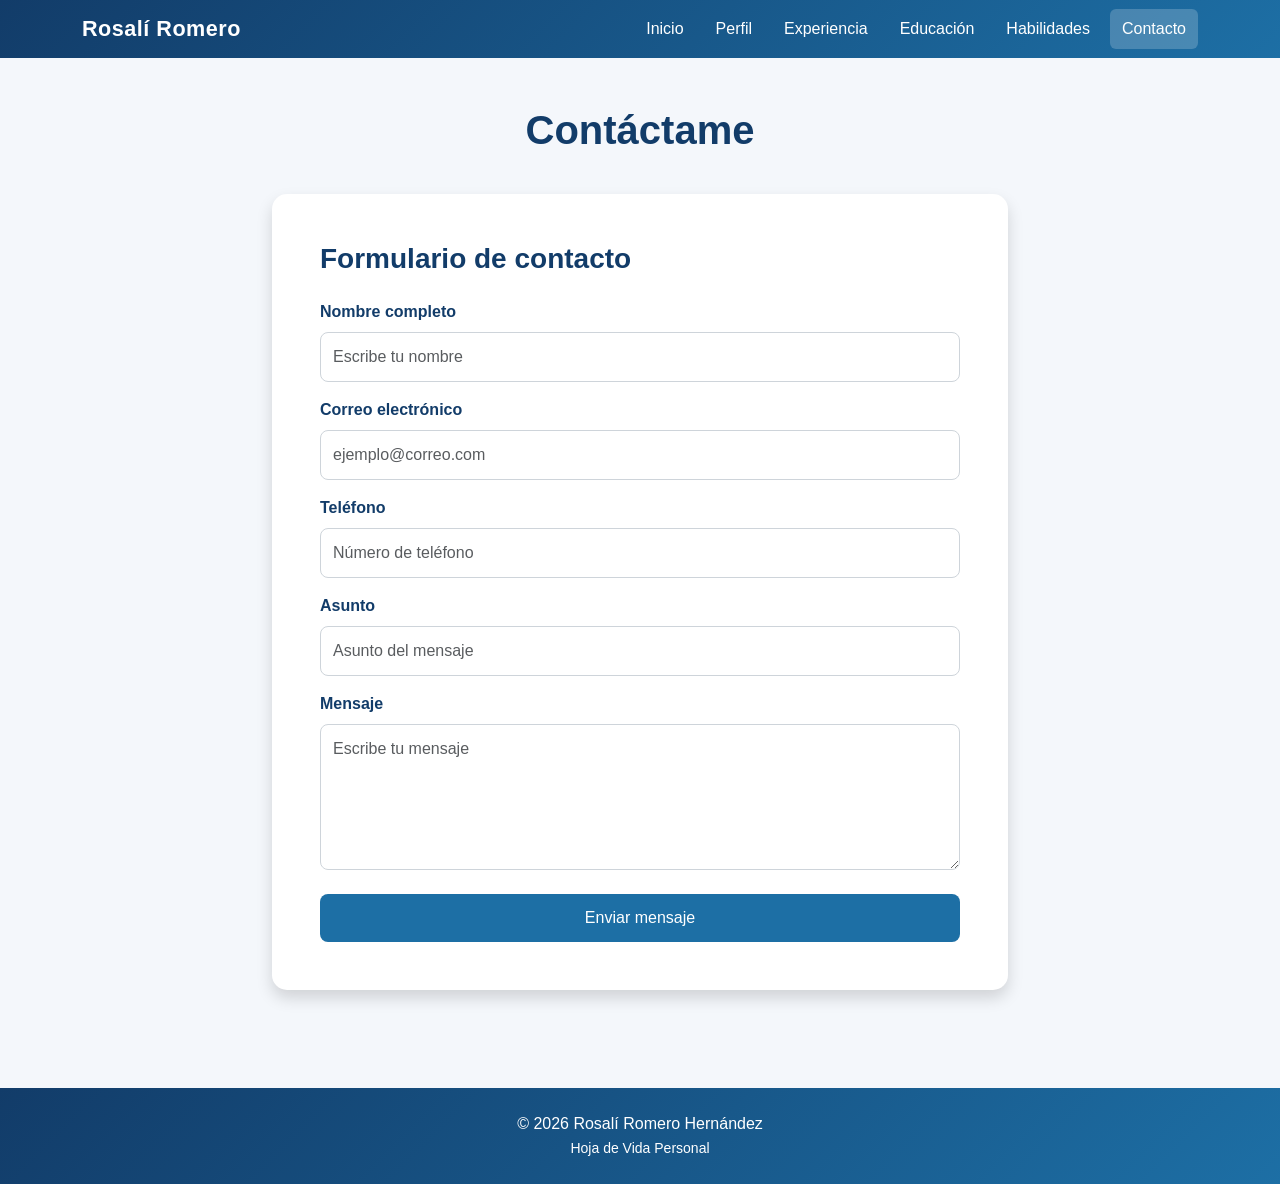
<file: contacto.html>
<!DOCTYPE html>
<html lang="es">

<head>

    <meta charset="UTF-8">

    <meta name="viewport" content="width=device-width, initial-scale=1.0">

    <title>Contacto | Rosalí Romero Hernández</title>

    <link
        href="https://cdn.jsdelivr.net/npm/bootstrap@5.3.3/dist/css/bootstrap.min.css"
        rel="stylesheet">

    <link rel="stylesheet" href="estilos.css">

</head>

<body>

    <nav class="navbar navbar-expand-lg navbar-dark">

        <div class="container">

            <a class="navbar-brand fw-bold" href="index.html">
                Rosalí Romero
            </a>

            <button
                class="navbar-toggler"
                type="button"
                data-bs-toggle="collapse"
                data-bs-target="#menu">

                <span class="navbar-toggler-icon"></span>

            </button>

            <div class="collapse navbar-collapse" id="menu">

                <ul class="navbar-nav ms-auto">

                    <li class="nav-item">
                        <a class="nav-link" href="index.html">
                            Inicio
                        </a>
                    </li>

                    <li class="nav-item">
                        <a class="nav-link" href="perfil.html">
                            Perfil
                        </a>
                    </li>

                    <li class="nav-item">
                        <a class="nav-link" href="experiencia.html">
                            Experiencia
                        </a>
                    </li>

                    <li class="nav-item">
                        <a class="nav-link" href="educacion.html">
                            Educación
                        </a>
                    </li>

                    <li class="nav-item">
                        <a class="nav-link" href="habilidades.html">
                            Habilidades
                        </a>
                    </li>

                    <li class="nav-item">
                        <a class="nav-link active" href="contacto.html">
                            Contacto
                        </a>
                    </li>

                </ul>

            </div>

        </div>

    </nav>


    <main class="container py-5">

        <h1 class="text-center titulo-seccion">
            Contáctame
        </h1>

        <div class="row justify-content-center">

            <div class="col-lg-8">

                <div class="card shadow animar">

                    <div class="card-body p-4 p-md-5">

                        <h3 class="card-title mb-4">
                            Formulario de contacto
                        </h3>

                        <form id="formularioContacto" novalidate>

                            <!-- NOMBRE -->

                            <div class="mb-3">

                                <label
                                    for="nombre"
                                    class="form-label">

                                    Nombre completo

                                </label>

                                <input
                                    type="text"
                                    id="nombre"
                                    class="form-control"
                                    placeholder="Escribe tu nombre">

                                <div
                                    id="errorNombre"
                                    class="text-danger mt-1">
                                </div>

                            </div>


                            <!-- CORREO -->

                            <div class="mb-3">

                                <label
                                    for="correo"
                                    class="form-label">

                                    Correo electrónico

                                </label>

                                <input
                                    type="email"
                                    id="correo"
                                    class="form-control"
                                    placeholder="ejemplo@correo.com">

                                <div
                                    id="errorCorreo"
                                    class="text-danger mt-1">
                                </div>

                            </div>


                            <!-- TELÉFONO -->

                            <div class="mb-3">

                                <label
                                    for="telefono"
                                    class="form-label">

                                    Teléfono

                                </label>

                                <input
                                    type="text"
                                    id="telefono"
                                    class="form-control"
                                    placeholder="Número de teléfono">

                                <div
                                    id="errorTelefono"
                                    class="text-danger mt-1">
                                </div>

                            </div>


                            <!-- ASUNTO -->

                            <div class="mb-3">

                                <label
                                    for="asunto"
                                    class="form-label">

                                    Asunto

                                </label>

                                <input
                                    type="text"
                                    id="asunto"
                                    class="form-control"
                                    placeholder="Asunto del mensaje">

                                <div
                                    id="errorAsunto"
                                    class="text-danger mt-1">
                                </div>

                            </div>


                            <!-- MENSAJE -->

                            <div class="mb-4">

                                <label
                                    for="mensaje"
                                    class="form-label">

                                    Mensaje

                                </label>

                                <textarea
                                    id="mensaje"
                                    class="form-control"
                                    rows="5"
                                    placeholder="Escribe tu mensaje"></textarea>

                                <div
                                    id="errorMensaje"
                                    class="text-danger mt-1">
                                </div>

                            </div>


                            <!-- BOTÓN -->

                            <button
                                type="submit"
                                class="btn btn-principal w-100">

                                Enviar mensaje

                            </button>

                        </form>


                        <!-- MENSAJE DE ÉXITO -->

                        <div
                            id="mensajeExito"
                            class="alert alert-success mt-4"
                            style="display: none;">

                            El formulario fue validado correctamente.

                        </div>

                    </div>

                </div>

            </div>

        </div>

    </main>


    <footer class="py-4">

        <div class="container text-center">

            <p>
                &copy; 2026 Rosalí Romero Hernández
            </p>

            <small>
                Hoja de Vida Personal
            </small>

        </div>

    </footer>


    <script
        src="https://cdn.jsdelivr.net/npm/bootstrap@5.3.3/dist/js/bootstrap.bundle.min.js">
    </script>

    <script
        src="https://code.jquery.com/jquery-3.7.1.min.js">
    </script>

    <script src="script.js"></script>

</body>

</html>
</file>
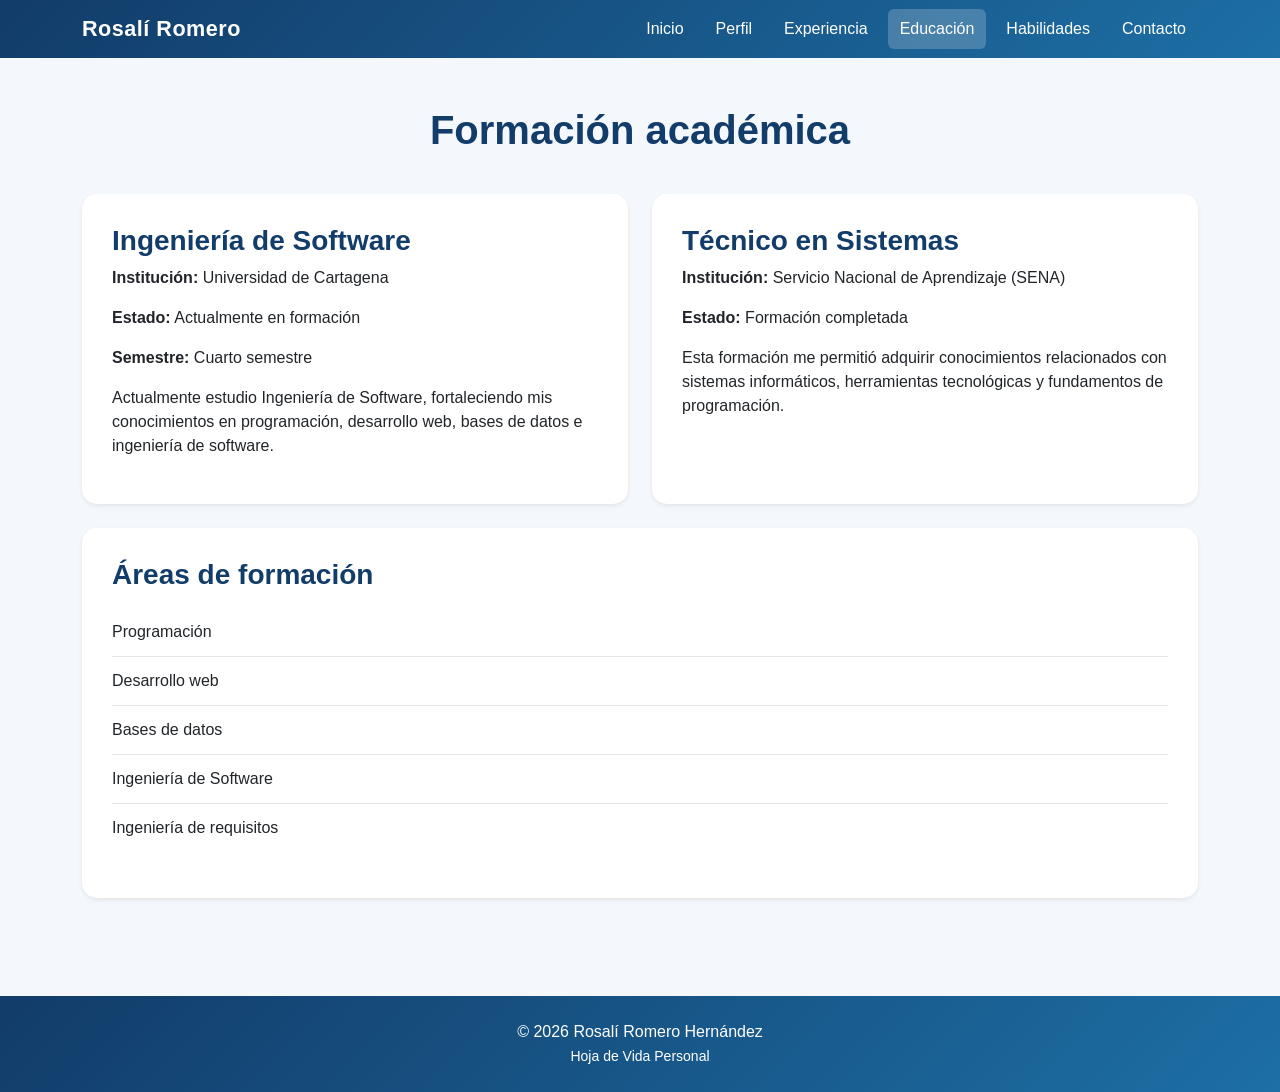
<file: educacion.html>
<!DOCTYPE html>
<html lang="es">

<head>

    <meta charset="UTF-8">

    <meta name="viewport" content="width=device-width, initial-scale=1.0">

    <title>Educación | Rosalí Romero Hernández</title>

    <link
        href="https://cdn.jsdelivr.net/npm/bootstrap@5.3.3/dist/css/bootstrap.min.css"
        rel="stylesheet">

    <link rel="stylesheet" href="estilos.css">

</head>

<body>

    <nav class="navbar navbar-expand-lg navbar-dark">

        <div class="container">

            <a class="navbar-brand fw-bold" href="index.html">
                Rosalí Romero
            </a>

            <button
                class="navbar-toggler"
                type="button"
                data-bs-toggle="collapse"
                data-bs-target="#menu">

                <span class="navbar-toggler-icon"></span>

            </button>

            <div class="collapse navbar-collapse" id="menu">

                <ul class="navbar-nav ms-auto">

                    <li class="nav-item">
                        <a class="nav-link" href="index.html">
                            Inicio
                        </a>
                    </li>

                    <li class="nav-item">
                        <a class="nav-link" href="perfil.html">
                            Perfil
                        </a>
                    </li>

                    <li class="nav-item">
                        <a class="nav-link" href="experiencia.html">
                            Experiencia
                        </a>
                    </li>

                    <li class="nav-item">
                        <a class="nav-link active" href="educacion.html">
                            Educación
                        </a>
                    </li>

                    <li class="nav-item">
                        <a class="nav-link" href="habilidades.html">
                            Habilidades
                        </a>
                    </li>

                    <li class="nav-item">
                        <a class="nav-link" href="contacto.html">
                            Contacto
                        </a>
                    </li>

                </ul>

            </div>

        </div>

    </nav>


    <main class="container py-5">

        <h1 class="text-center titulo-seccion">
            Formación académica
        </h1>


        <div class="row g-4">

            <div class="col-lg-6 animar">

                <div class="card h-100 shadow-sm">

                    <div class="card-body">

                        <h3 class="card-title">
                            Ingeniería de Software
                        </h3>

                        <p>
                            <strong>Institución:</strong>
                            Universidad de Cartagena
                        </p>

                        <p>
                            <strong>Estado:</strong>
                            Actualmente en formación
                        </p>

                        <p>
                            <strong>Semestre:</strong>
                            Cuarto semestre
                        </p>

                        <p>
                            Actualmente estudio Ingeniería de Software,
                            fortaleciendo mis conocimientos en programación,
                            desarrollo web, bases de datos e ingeniería
                            de software.
                        </p>

                    </div>

                </div>

            </div>


            <div class="col-lg-6 animar">

                <div class="card h-100 shadow-sm">

                    <div class="card-body">

                        <h3 class="card-title">
                            Técnico en Sistemas
                        </h3>

                        <p>
                            <strong>Institución:</strong>
                            Servicio Nacional de Aprendizaje (SENA)
                        </p>

                        <p>
                            <strong>Estado:</strong>
                            Formación completada
                        </p>

                        <p>
                            Esta formación me permitió adquirir
                            conocimientos relacionados con sistemas
                            informáticos, herramientas tecnológicas
                            y fundamentos de programación.
                        </p>

                    </div>

                </div>

            </div>

        </div>


        <div class="card shadow-sm mt-4 animar">

            <div class="card-body">

                <h3 class="card-title">
                    Áreas de formación
                </h3>

                <ul class="lista-personal mt-3">

                    <li>
                        Programación
                    </li>

                    <li>
                        Desarrollo web
                    </li>

                    <li>
                        Bases de datos
                    </li>

                    <li>
                        Ingeniería de Software
                    </li>

                    <li>
                        Ingeniería de requisitos
                    </li>

                </ul>

            </div>

        </div>

    </main>


    <footer class="py-4">

        <div class="container text-center">

            <p>
                &copy; 2026 Rosalí Romero Hernández
            </p>

            <small>
                Hoja de Vida Personal
            </small>

        </div>

    </footer>


    <script
        src="https://cdn.jsdelivr.net/npm/bootstrap@5.3.3/dist/js/bootstrap.bundle.min.js">
    </script>

    <script
        src="https://code.jquery.com/jquery-3.7.1.min.js">
    </script>

    <script src="script.js"></script>

</body>

</html>
</file>
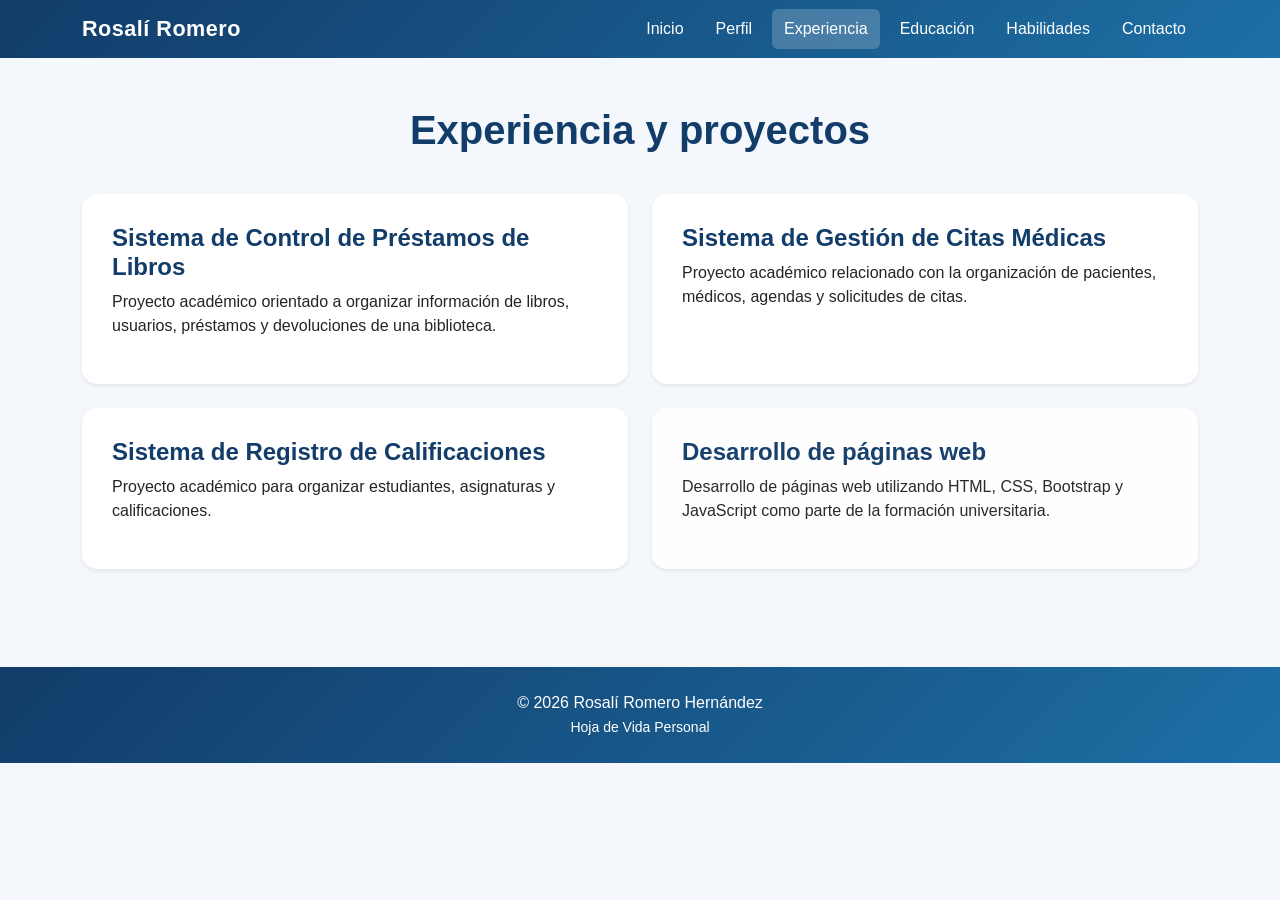
<file: experiencia.html>
<!DOCTYPE html>
<html lang="es">

<head>

    <meta charset="UTF-8">

    <meta name="viewport" content="width=device-width, initial-scale=1.0">

    <title>Experiencia | Rosalí Romero Hernández</title>

    <link
        href="https://cdn.jsdelivr.net/npm/bootstrap@5.3.3/dist/css/bootstrap.min.css"
        rel="stylesheet">

    <link rel="stylesheet" href="estilos.css">

</head>

<body>

    <nav class="navbar navbar-expand-lg navbar-dark">

        <div class="container">

            <a class="navbar-brand fw-bold" href="index.html">
                Rosalí Romero
            </a>

            <button
                class="navbar-toggler"
                type="button"
                data-bs-toggle="collapse"
                data-bs-target="#menu">

                <span class="navbar-toggler-icon"></span>

            </button>

            <div class="collapse navbar-collapse" id="menu">

                <ul class="navbar-nav ms-auto">

                    <li class="nav-item">
                        <a class="nav-link" href="index.html">Inicio</a>
                    </li>

                    <li class="nav-item">
                        <a class="nav-link" href="perfil.html">Perfil</a>
                    </li>

                    <li class="nav-item">
                        <a class="nav-link active" href="experiencia.html">
                            Experiencia
                        </a>
                    </li>

                    <li class="nav-item">
                        <a class="nav-link" href="educacion.html">
                            Educación
                        </a>
                    </li>

                    <li class="nav-item">
                        <a class="nav-link" href="habilidades.html">
                            Habilidades
                        </a>
                    </li>

                    <li class="nav-item">
                        <a class="nav-link" href="contacto.html">
                            Contacto
                        </a>
                    </li>

                </ul>

            </div>

        </div>

    </nav>


    <main class="container py-5">

        <h1 class="text-center titulo-seccion">
            Experiencia y proyectos
        </h1>

        <div class="row g-4">

            <div class="col-md-6 animar">

                <div class="card h-100 shadow-sm">

                    <div class="card-body">

                        <h4 class="card-title">
                            Sistema de Control de Préstamos de Libros
                        </h4>

                        <p>
                            Proyecto académico orientado a organizar
                            información de libros, usuarios, préstamos
                            y devoluciones de una biblioteca.
                        </p>

                    </div>

                </div>

            </div>


            <div class="col-md-6 animar">

                <div class="card h-100 shadow-sm">

                    <div class="card-body">

                        <h4 class="card-title">
                            Sistema de Gestión de Citas Médicas
                        </h4>

                        <p>
                            Proyecto académico relacionado con la
                            organización de pacientes, médicos,
                            agendas y solicitudes de citas.
                        </p>

                    </div>

                </div>

            </div>


            <div class="col-md-6 animar">

                <div class="card h-100 shadow-sm">

                    <div class="card-body">

                        <h4 class="card-title">
                            Sistema de Registro de Calificaciones
                        </h4>

                        <p>
                            Proyecto académico para organizar
                            estudiantes, asignaturas y calificaciones.
                        </p>

                    </div>

                </div>

            </div>


            <div class="col-md-6 animar">

                <div class="card h-100 shadow-sm">

                    <div class="card-body">

                        <h4 class="card-title">
                            Desarrollo de páginas web
                        </h4>

                        <p>
                            Desarrollo de páginas web utilizando
                            HTML, CSS, Bootstrap y JavaScript
                            como parte de la formación universitaria.
                        </p>

                    </div>

                </div>

            </div>

        </div>

    </main>


    <footer class="py-4">

        <div class="container text-center">

            <p>
                &copy; 2026 Rosalí Romero Hernández
            </p>

            <small>
                Hoja de Vida Personal
            </small>

        </div>

    </footer>


    <script
        src="https://cdn.jsdelivr.net/npm/bootstrap@5.3.3/dist/js/bootstrap.bundle.min.js">
    </script>

    <script
        src="https://code.jquery.com/jquery-3.7.1.min.js">
    </script>

    <script src="script.js"></script>

</body>

</html>
</file>
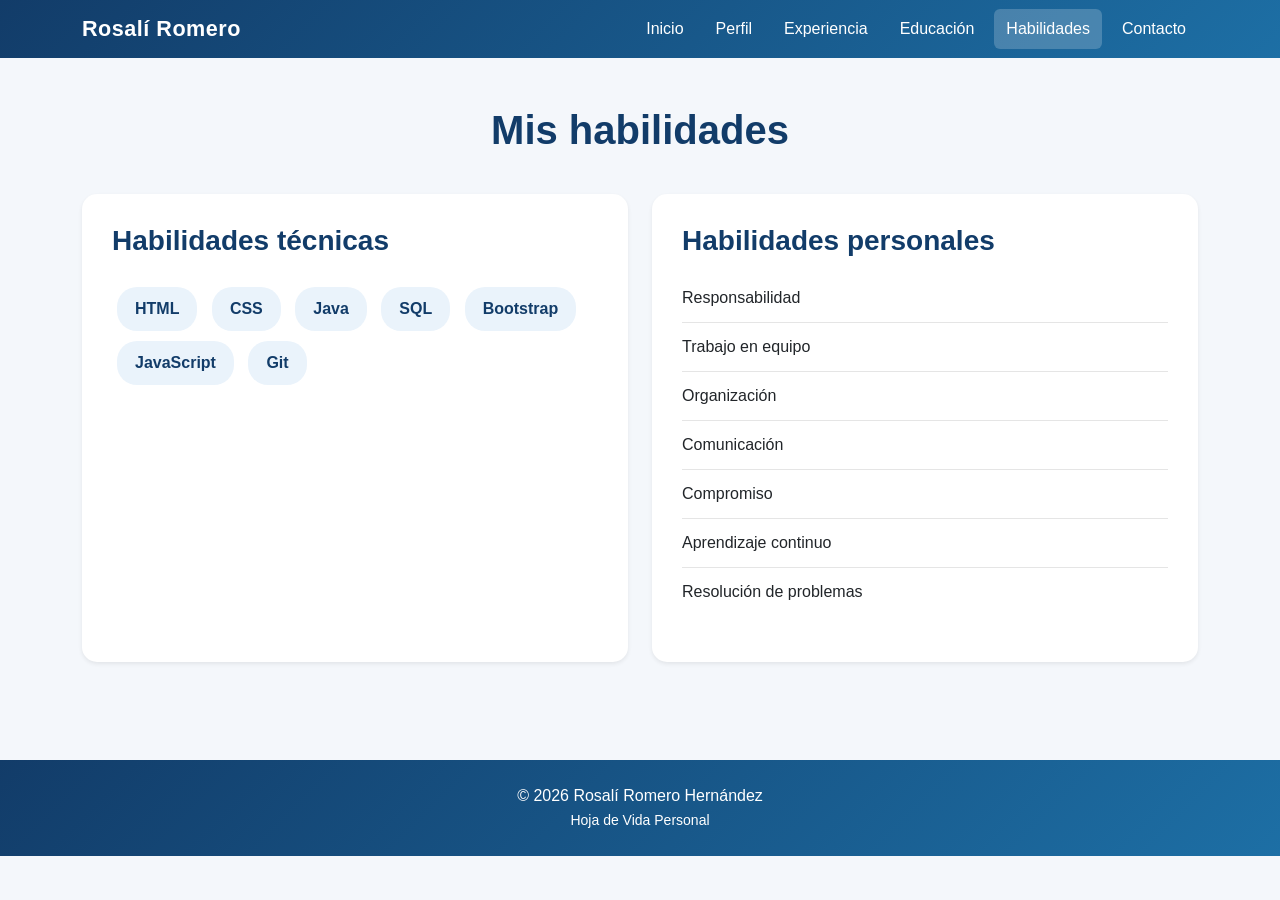
<file: habilidades.html>
<!DOCTYPE html>
<html lang="es">

<head>

    <meta charset="UTF-8">

    <meta name="viewport" content="width=device-width, initial-scale=1.0">

    <title>Habilidades | Rosalí Romero Hernández</title>

    <link
        href="https://cdn.jsdelivr.net/npm/bootstrap@5.3.3/dist/css/bootstrap.min.css"
        rel="stylesheet">

    <link rel="stylesheet" href="estilos.css">

</head>

<body>

    <nav class="navbar navbar-expand-lg navbar-dark">

        <div class="container">

            <a class="navbar-brand fw-bold" href="index.html">
                Rosalí Romero
            </a>

            <button
                class="navbar-toggler"
                type="button"
                data-bs-toggle="collapse"
                data-bs-target="#menu">

                <span class="navbar-toggler-icon"></span>

            </button>

            <div class="collapse navbar-collapse" id="menu">

                <ul class="navbar-nav ms-auto">

                    <li class="nav-item">
                        <a class="nav-link" href="index.html">
                            Inicio
                        </a>
                    </li>

                    <li class="nav-item">
                        <a class="nav-link" href="perfil.html">
                            Perfil
                        </a>
                    </li>

                    <li class="nav-item">
                        <a class="nav-link" href="experiencia.html">
                            Experiencia
                        </a>
                    </li>

                    <li class="nav-item">
                        <a class="nav-link" href="educacion.html">
                            Educación
                        </a>
                    </li>

                    <li class="nav-item">
                        <a class="nav-link active" href="habilidades.html">
                            Habilidades
                        </a>
                    </li>

                    <li class="nav-item">
                        <a class="nav-link" href="contacto.html">
                            Contacto
                        </a>
                    </li>

                </ul>

            </div>

        </div>

    </nav>


    <main class="container py-5">

        <h1 class="text-center titulo-seccion">
            Mis habilidades
        </h1>


        <div class="row g-4">

            <div class="col-lg-6 animar">

                <div class="card h-100 shadow-sm">

                    <div class="card-body">

                        <h3 class="card-title">
                            Habilidades técnicas
                        </h3>

                        <div class="mt-4">

                            <span class="habilidad">
                                HTML
                            </span>

                            <span class="habilidad">
                                CSS
                            </span>

                            <span class="habilidad">
                                Java
                            </span>

                            <span class="habilidad">
                                SQL
                            </span>

                            <span class="habilidad">
                                Bootstrap
                            </span>

                            <span class="habilidad">
                                JavaScript
                            </span>

                            <span class="habilidad">
                                Git
                            </span>

                        </div>

                    </div>

                </div>

            </div>


            <div class="col-lg-6 animar">

                <div class="card h-100 shadow-sm">

                    <div class="card-body">

                        <h3 class="card-title">
                            Habilidades personales
                        </h3>

                        <ul class="lista-personal mt-3">

                            <li>
                                Responsabilidad
                            </li>

                            <li>
                                Trabajo en equipo
                            </li>

                            <li>
                                Organización
                            </li>

                            <li>
                                Comunicación
                            </li>

                            <li>
                                Compromiso
                            </li>

                            <li>
                                Aprendizaje continuo
                            </li>

                            <li>
                                Resolución de problemas
                            </li>

                        </ul>

                    </div>

                </div>

            </div>

        </div>

    </main>


    <footer class="py-4">

        <div class="container text-center">

            <p>
                &copy; 2026 Rosalí Romero Hernández
            </p>

            <small>
                Hoja de Vida Personal
            </small>

        </div>

    </footer>


    <script
        src="https://cdn.jsdelivr.net/npm/bootstrap@5.3.3/dist/js/bootstrap.bundle.min.js">
    </script>

    <script
        src="https://code.jquery.com/jquery-3.7.1.min.js">
    </script>

    <script src="script.js"></script>

</body>

</html>
</file>
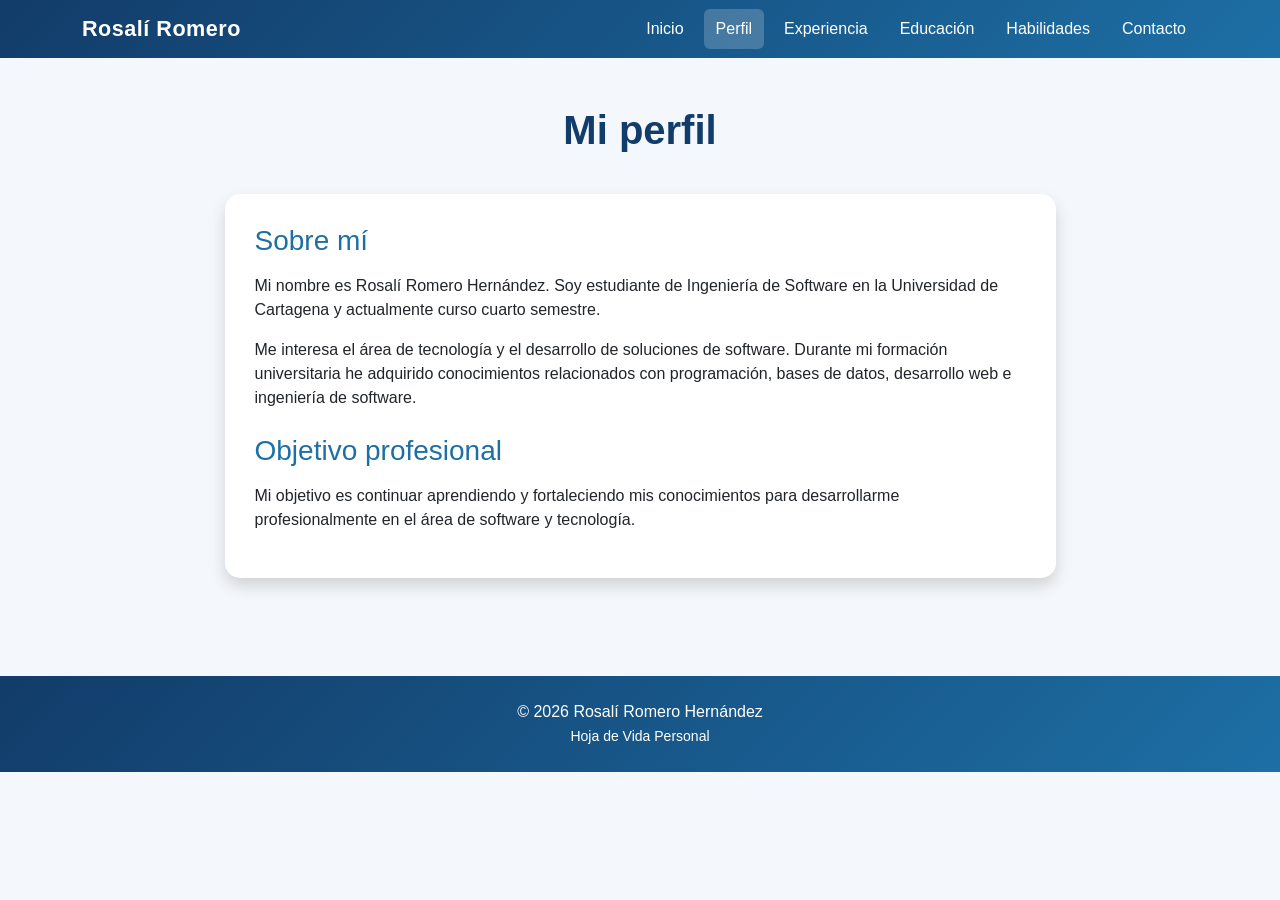
<file: perfil.html>
<!DOCTYPE html>
<html lang="es">

<head>

    <meta charset="UTF-8">

    <meta name="viewport" content="width=device-width, initial-scale=1.0">

    <title>Perfil | Rosalí Romero Hernández</title>

    <link
        href="https://cdn.jsdelivr.net/npm/bootstrap@5.3.3/dist/css/bootstrap.min.css"
        rel="stylesheet">

    <link rel="stylesheet" href="estilos.css">

</head>

<body>

    <nav class="navbar navbar-expand-lg navbar-dark">

        <div class="container">

            <a class="navbar-brand fw-bold" href="index.html">
                Rosalí Romero
            </a>

            <button
                class="navbar-toggler"
                type="button"
                data-bs-toggle="collapse"
                data-bs-target="#menu">

                <span class="navbar-toggler-icon"></span>

            </button>

            <div class="collapse navbar-collapse" id="menu">

                <ul class="navbar-nav ms-auto">

                    <li class="nav-item">
                        <a class="nav-link" href="index.html">Inicio</a>
                    </li>

                    <li class="nav-item">
                        <a class="nav-link active" href="perfil.html">Perfil</a>
                    </li>

                    <li class="nav-item">
                        <a class="nav-link" href="experiencia.html">
                            Experiencia
                        </a>
                    </li>

                    <li class="nav-item">
                        <a class="nav-link" href="educacion.html">
                            Educación
                        </a>
                    </li>

                    <li class="nav-item">
                        <a class="nav-link" href="habilidades.html">
                            Habilidades
                        </a>
                    </li>

                    <li class="nav-item">
                        <a class="nav-link" href="contacto.html">
                            Contacto
                        </a>
                    </li>

                </ul>

            </div>

        </div>

    </nav>


    <main class="container py-5">

        <h1 class="text-center titulo-seccion">
            Mi perfil
        </h1>

        <div class="row justify-content-center">

            <div class="col-lg-9">

                <div class="card shadow animar">

                    <div class="card-body">

                        <h3 class="subtitulo">
                            Sobre mí
                        </h3>

                        <p class="mt-3">
                            Mi nombre es Rosalí Romero Hernández.
                            Soy estudiante de Ingeniería de Software
                            en la Universidad de Cartagena y actualmente
                            curso cuarto semestre.
                        </p>

                        <p>
                            Me interesa el área de tecnología y el
                            desarrollo de soluciones de software.
                            Durante mi formación universitaria he
                            adquirido conocimientos relacionados con
                            programación, bases de datos, desarrollo web
                            e ingeniería de software.
                        </p>

                        <h3 class="subtitulo mt-4">
                            Objetivo profesional
                        </h3>

                        <p class="mt-3">
                            Mi objetivo es continuar aprendiendo y
                            fortaleciendo mis conocimientos para
                            desarrollarme profesionalmente en el área
                            de software y tecnología.
                        </p>

                    </div>

                </div>

            </div>

        </div>

    </main>


    <footer class="py-4">

        <div class="container text-center">

            <p>
                &copy; 2026 Rosalí Romero Hernández
            </p>

            <small>
                Hoja de Vida Personal
            </small>

        </div>

    </footer>


    <script
        src="https://cdn.jsdelivr.net/npm/bootstrap@5.3.3/dist/js/bootstrap.bundle.min.js">
    </script>

    <script
        src="https://code.jquery.com/jquery-3.7.1.min.js">
    </script>

    <script src="script.js"></script>

</body>

</html>
</file>
<file: estilos.css>
/* ================================
   ESTILOS GENERALES
================================ */

* {
    margin: 0;
    padding: 0;
    box-sizing: border-box;
}

body {
    font-family: Arial, Helvetica, sans-serif;
    background-color: #f4f7fb;
    color: #333;
    min-height: 100vh;
}

/* ================================
   NAVEGACIÓN
================================ */

.navbar {
    background: linear-gradient(135deg, #123c69, #1d6fa5) !important;
}

.navbar-brand {
    font-size: 1.35rem;
    letter-spacing: 0.5px;
}

.navbar .nav-link {
    color: white !important;
    margin-left: 8px;
    padding: 8px 12px !important;
    border-radius: 6px;
    transition: all 0.3s ease;
}

.navbar .nav-link:hover {
    background-color: rgba(255, 255, 255, 0.15);
}

.navbar .nav-link.active {
    background-color: rgba(255, 255, 255, 0.2);
}

/* ================================
   PORTADA
================================ */

.hero {
    background: linear-gradient(135deg, #ffffff, #eaf3fb);
    padding: 80px 0;
}

.hero h1 {
    color: #123c69;
}

.hero h3 {
    color: #1d6fa5;
}

.hero p {
    line-height: 1.8;
}

/* ================================
   IMAGEN DE PERFIL
================================ */

.foto-perfil {
    width: 280px;
    height: 280px;
    object-fit: cover;
    border: 7px solid white;
    box-shadow: 0 8px 25px rgba(0, 0, 0, 0.18);
}

/* ================================
   TÍTULOS
================================ */

.titulo-seccion {
    color: #123c69;
    font-weight: bold;
    margin-bottom: 40px;
}

.subtitulo {
    color: #1d6fa5;
}

/* ================================
   TARJETAS
================================ */

.card {
    border: none;
    border-radius: 15px;
    overflow: hidden;
    background-color: white;
    transition: transform 0.3s ease, box-shadow 0.3s ease;
}

.card:hover {
    transform: translateY(-6px);
    box-shadow: 0 12px 25px rgba(0, 0, 0, 0.12) !important;
}

.card-body {
    padding: 30px;
}

.card-title {
    color: #123c69;
    font-weight: bold;
}

.card-text {
    line-height: 1.7;
}

/* ================================
   BOTONES
================================ */

.btn-principal {
    background-color: #1d6fa5;
    border: none;
    color: white;
    padding: 12px 25px;
    border-radius: 8px;
    transition: all 0.3s ease;
}

.btn-principal:hover {
    background-color: #123c69;
    color: white;
    transform: translateY(-2px);
}

/* ================================
   HABILIDADES
================================ */

.habilidad {
    background-color: #eaf3fb;
    color: #123c69;
    padding: 10px 18px;
    margin: 5px;
    border-radius: 20px;
    display: inline-block;
    font-weight: bold;
}

/* ================================
   LISTAS
================================ */

.lista-personal {
    list-style: none;
    padding: 0;
}

.lista-personal li {
    padding: 12px 0;
    border-bottom: 1px solid #e5e5e5;
}

.lista-personal li:last-child {
    border-bottom: none;
}

/* ================================
   FORMULARIO
================================ */

.form-control {
    border-radius: 8px;
    padding: 12px;
    border: 1px solid #ced4da;
}

.form-control:focus {
    border-color: #1d6fa5;
    box-shadow: 0 0 0 0.2rem rgba(29, 111, 165, 0.15);
}

.form-label {
    font-weight: bold;
    color: #123c69;
}

/* ================================
   PIE DE PÁGINA
================================ */

footer {
    background: linear-gradient(135deg, #123c69, #1d6fa5);
    color: white;
    margin-top: 50px;
}

footer p {
    margin: 0;
}

/* ================================
   ANIMACIÓN
================================ */

.animar {
    opacity: 0;
}

/* ================================
   RESPONSIVE
================================ */

@media (max-width: 768px) {

    .hero {
        padding: 50px 0;
        text-align: center;
    }

    .foto-perfil {
        width: 210px;
        height: 210px;
    }

    .hero h1 {
        font-size: 2rem;
        margin-top: 25px;
    }

    .navbar .nav-link {
        margin-left: 0;
        margin-top: 5px;
    }

}
</file>
